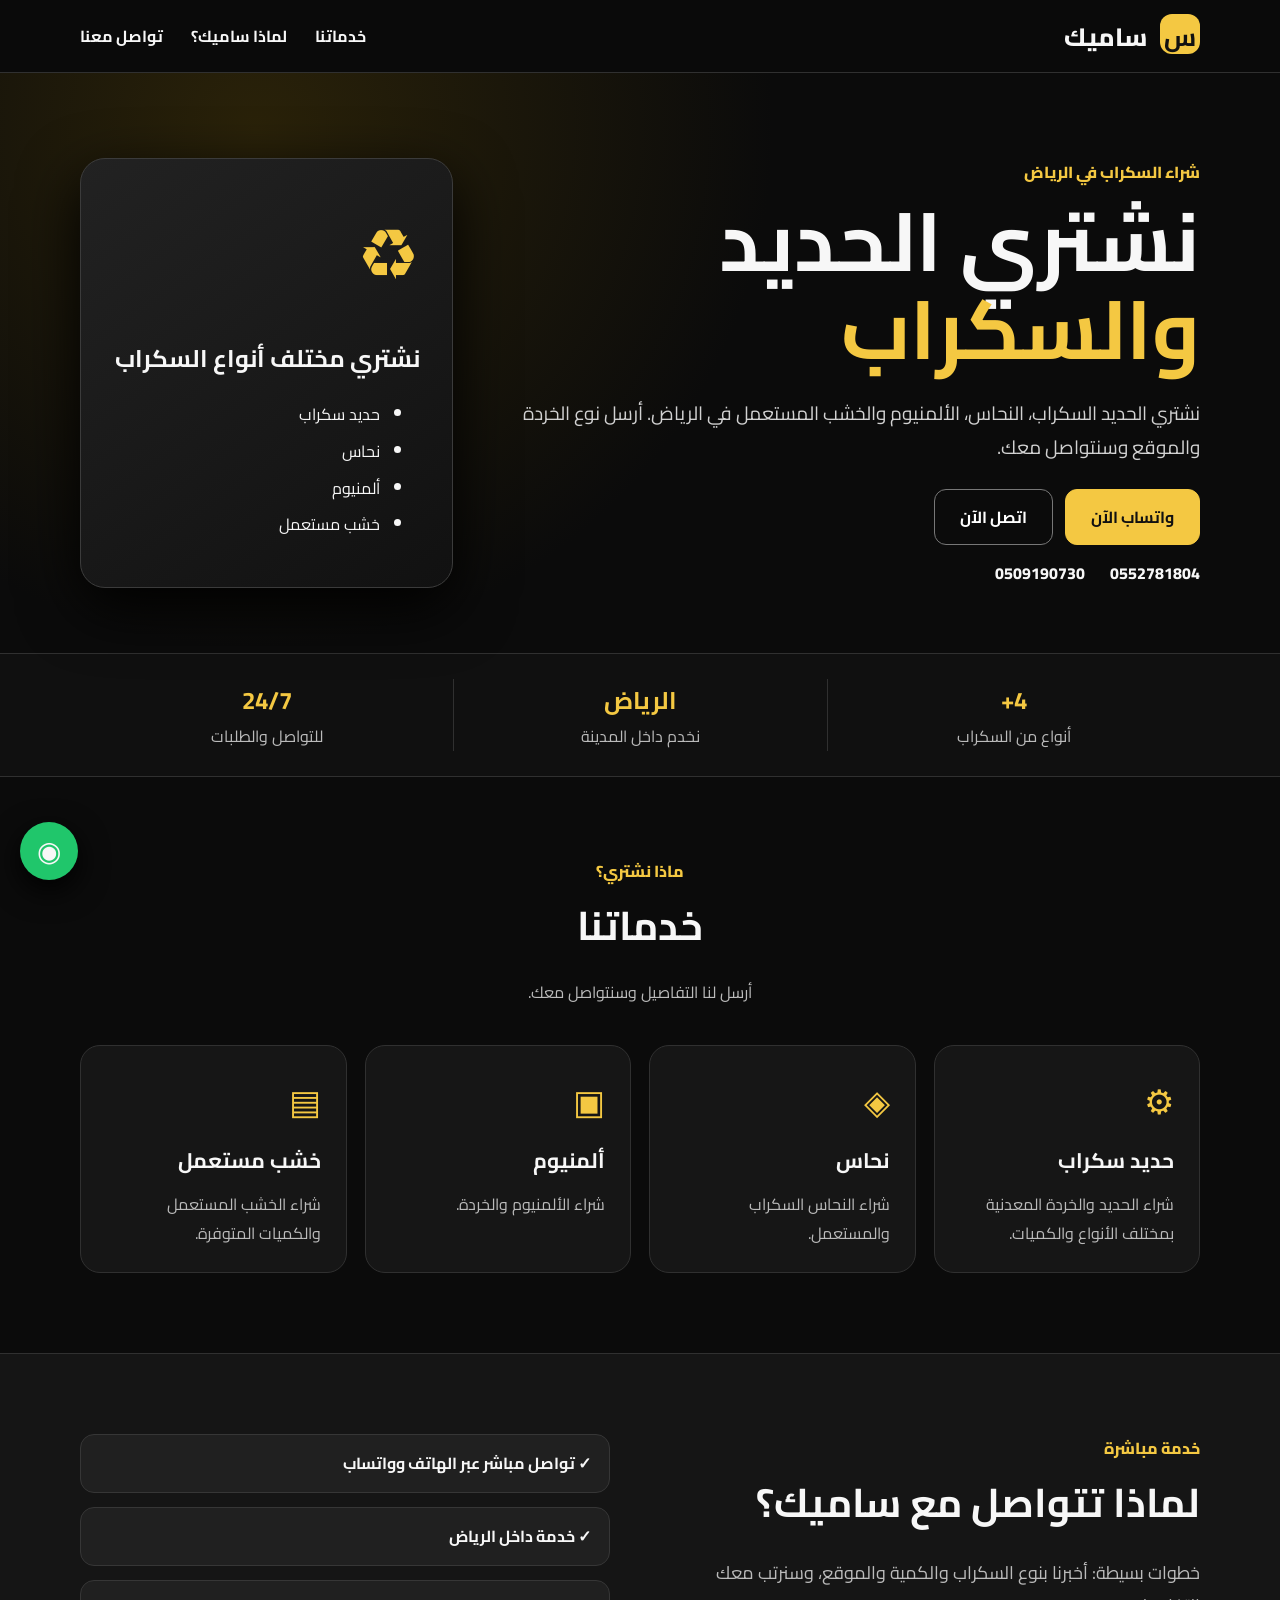
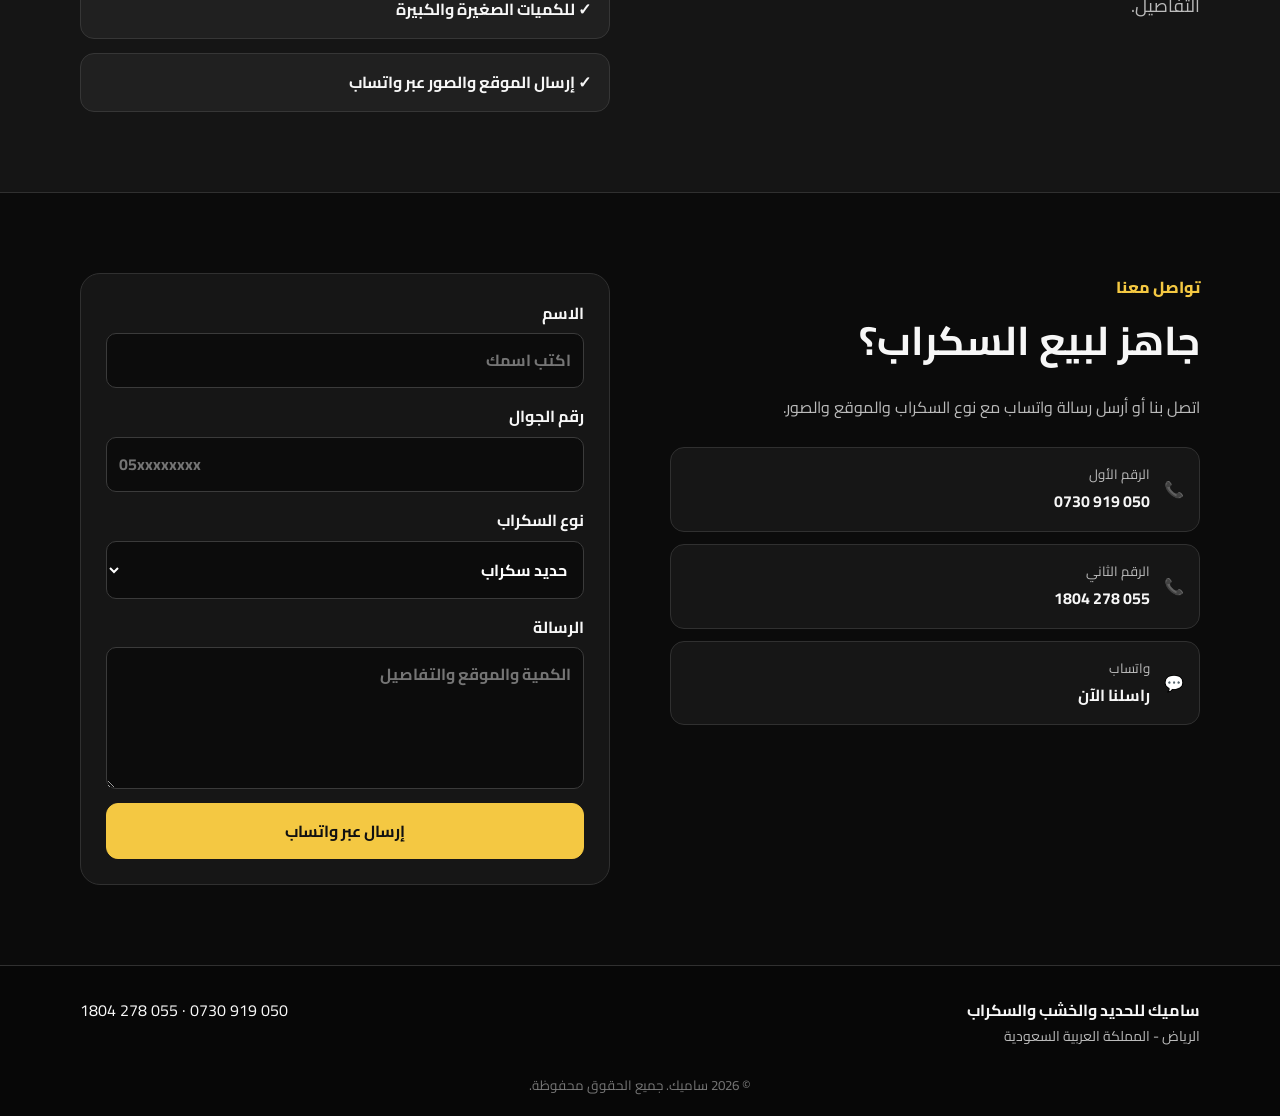
<file: index.html>
<!doctype html><html lang="ar" dir="rtl"><head>
<meta charset="utf-8"><meta name="viewport" content="width=device-width,initial-scale=1">
<meta name="description" content="ساميك - موقع ساميك الرسمي. تعرف على ساميك وخدماته ومعلوماته، وتواصل معنا بسهولة.">
<meta name="theme-color" content="#0b0b0b"><title>ساميك | شراء الحديد والسكراب في الرياض</title>
<link rel="stylesheet" href="style.css"></head><body>
<header><div class="wrap nav"><a class="logo" href="#home"><b>س</b> ساميك</a><button id="menu">☰</button><nav id="links"><a href="#services">خدماتنا</a><a href="#why">لماذا ساميك؟</a><a href="#contact">تواصل معنا</a></nav></div></header>
<main id="home">
<section class="hero"><div class="wrap hero-grid"><div><span class="tag">شراء السكراب في الرياض</span><h1>نشتري الحديد<br><em>والسكراب</em></h1><p>نشتري الحديد السكراب، النحاس، الألمنيوم والخشب المستعمل في الرياض. أرسل نوع الخردة والموقع وسنتواصل معك.</p><div class="actions"><a class="btn gold" href="https://wa.me/966509190730" target="_blank">واتساب الآن</a><a class="btn" href="tel:+966509190730">اتصل الآن</a></div><div class="phones"><a href="tel:+966552781804">0552781804</a><a href="tel:+966509190730">0509190730</a></div></div>
<div class="hero-card"><div class="big">♻</div><h2>نشتري مختلف أنواع السكراب</h2><ul><li>حديد سكراب</li><li>نحاس</li><li>ألمنيوم</li><li>خشب مستعمل</li></ul></div></div></section>
<section class="stats"><div class="wrap stats-grid"><div><b>4+</b><span>أنواع من السكراب</span></div><div><b>الرياض</b><span>نخدم داخل المدينة</span></div><div><b>24/7</b><span>للتواصل والطلبات</span></div></div></section>
<section class="section" id="services"><div class="wrap"><div class="head"><span class="tag">ماذا نشتري؟</span><h2>خدماتنا</h2><p>أرسل لنا التفاصيل وسنتواصل معك.</p></div><div class="cards">
<article><i>⚙</i><h3>حديد سكراب</h3><p>شراء الحديد والخردة المعدنية بمختلف الأنواع والكميات.</p></article>
<article><i>◈</i><h3>نحاس</h3><p>شراء النحاس السكراب والمستعمل.</p></article>
<article><i>▣</i><h3>ألمنيوم</h3><p>شراء الألمنيوم والخردة.</p></article>
<article><i>▤</i><h3>خشب مستعمل</h3><p>شراء الخشب المستعمل والكميات المتوفرة.</p></article></div></div></section>
<section class="section dark" id="why"><div class="wrap why"><div><span class="tag">خدمة مباشرة</span><h2>لماذا تتواصل مع ساميك؟</h2><p>خطوات بسيطة: أخبرنا بنوع السكراب والكمية والموقع، وسنرتب معك التفاصيل.</p></div><div class="checks"><div>✓ تواصل مباشر عبر الهاتف وواتساب</div><div>✓ خدمة داخل الرياض</div><div>✓ للكميات الصغيرة والكبيرة</div><div>✓ إرسال الموقع والصور عبر واتساب</div></div></div></section>
<section class="section" id="contact"><div class="wrap contact"><div><span class="tag">تواصل معنا</span><h2>جاهز لبيع السكراب؟</h2><p>اتصل بنا أو أرسل رسالة واتساب مع نوع السكراب والموقع والصور.</p><div class="contact-list">
<a href="tel:+966509190730">📞 <span><small>الرقم الأول</small><b>050 919 0730</b></span></a>
<a href="tel:+966552781804">📞 <span><small>الرقم الثاني</small><b>055 278 1804</b></span></a>
<a href="https://wa.me/966509190730" target="_blank">💬 <span><small>واتساب</small><b>راسلنا الآن</b></span></a></div></div>
<form id="form"><label>الاسم<input id="name" required placeholder="اكتب اسمك"></label><label>رقم الجوال<input id="phone" type="tel" required placeholder="05xxxxxxxx"></label><label>نوع السكراب<select id="material"><option>حديد سكراب</option><option>نحاس</option><option>ألمنيوم</option><option>خشب مستعمل</option><option>أخرى</option></select></label><label>الرسالة<textarea id="message" rows="4" placeholder="الكمية والموقع والتفاصيل"></textarea></label><button class="btn gold" type="submit">إرسال عبر واتساب</button></form></div></section>
</main><footer><div class="wrap foot"><div><b>ساميك للحديد والخشب والسكراب</b><span>الرياض - المملكة العربية السعودية</span></div><div><a href="tel:+966509190730">050 919 0730</a> · <a href="tel:+966552781804">055 278 1804</a></div></div><small>© <span id="year"></span> ساميك. جميع الحقوق محفوظة.</small></footer>
<a class="wa" href="https://wa.me/966509190730" target="_blank" aria-label="واتساب">◉</a><script src="script.js"></script></body></html>
</file>
<file: style.css>
@import url("https://fonts.googleapis.com/css2?family=Cairo:wght@400;600;700;800&display=swap");
:root{--bg:#0b0b0b;--card:#161616;--line:#303030;--text:#f7f7f7;--muted:#bbb;--gold:#f4c842;--green:#20c66b}*{box-sizing:border-box}html{scroll-behavior:smooth}body{margin:0;background:var(--bg);color:var(--text);font-family:Cairo,Arial,sans-serif;line-height:1.8}a{color:inherit;text-decoration:none}.wrap{width:min(1120px,92%);margin:auto}header{position:sticky;top:0;z-index:5;background:#0b0b0bee;backdrop-filter:blur(10px);border-bottom:1px solid var(--line)}.nav{height:72px;display:flex;align-items:center;justify-content:space-between}.logo{font-size:25px;font-weight:800}.logo b{display:inline-grid;place-items:center;width:40px;height:40px;background:var(--gold);color:#111;border-radius:12px;margin-left:8px}nav{display:flex;gap:28px;font-weight:700}nav a:hover{color:var(--gold)}#menu{display:none;background:none;color:white;border:0;font-size:28px}.hero{padding:85px 0 65px;background:radial-gradient(circle at 20% 10%,#2a2209,#0b0b0b 45%)}.hero-grid{display:grid;grid-template-columns:1.3fr .7fr;gap:55px;align-items:center}.tag{color:var(--gold);font-weight:800}.hero h1{font-size:clamp(48px,7vw,82px);line-height:1.08;margin:10px 0 22px}.hero h1 em{color:var(--gold);font-style:normal}.hero p{font-size:19px;color:#d2d2d2}.actions{display:flex;gap:12px;flex-wrap:wrap;margin:25px 0 14px}.btn{display:inline-flex;justify-content:center;align-items:center;border:1px solid #777;border-radius:12px;padding:12px 25px;background:transparent;color:white;font:700 16px Cairo;cursor:pointer}.btn.gold{background:var(--gold);color:#111;border-color:var(--gold)}.phones{display:flex;gap:25px;flex-wrap:wrap;font-weight:800}.phones a:hover{color:var(--gold)}.hero-card{background:linear-gradient(145deg,#222,#111);border:1px solid #3b3b3b;border-radius:25px;padding:32px;box-shadow:0 20px 60px #000}.big{font-size:70px;color:var(--gold)}.hero-card h2{font-size:24px}.hero-card li{margin:8px 0}.stats{border-top:1px solid var(--line);border-bottom:1px solid var(--line);background:#101010}.stats-grid{display:grid;grid-template-columns:repeat(3,1fr);text-align:center;padding:25px 0}.stats-grid div{border-left:1px solid var(--line)}.stats-grid div:last-child{border:0}.stats b,.stats span{display:block}.stats b{color:var(--gold);font-size:24px}.stats span{color:var(--muted)}.section{padding:80px 0}.head{text-align:center;margin-bottom:38px}.section h2{font-size:40px;margin:4px 0 8px}.head p,.why p,.contact>div>p{color:var(--muted)}.cards{display:grid;grid-template-columns:repeat(4,1fr);gap:18px}.cards article{background:var(--card);border:1px solid var(--line);border-radius:20px;padding:25px}.cards article:hover{border-color:#6c591f;transform:translateY(-4px);transition:.2s}.cards i{font-size:34px;color:var(--gold);font-style:normal}.cards h3{font-size:21px;margin:10px 0}.cards p{color:var(--muted);margin:0}.dark{background:#151515;border-block:1px solid var(--line)}.why,.contact{display:grid;grid-template-columns:1fr 1fr;gap:60px;align-items:start}.why p{font-size:18px}.checks{display:grid;gap:14px}.checks div{background:#202020;border:1px solid #363636;border-radius:14px;padding:14px 18px;font-weight:700}.contact-list{display:grid;gap:12px;margin-top:25px}.contact-list a{display:flex;gap:14px;align-items:center;background:var(--card);border:1px solid var(--line);padding:15px;border-radius:14px}.contact-list small,.contact-list b{display:block}.contact-list small{color:var(--muted)}.contact-form{}.contact form{background:var(--card);border:1px solid var(--line);padding:25px;border-radius:20px;display:grid;gap:14px}.contact label{font-weight:700}.contact input,.contact select,.contact textarea{width:100%;display:block;margin-top:6px;background:#0c0c0c;color:#fff;border:1px solid #3b3b3b;border-radius:10px;padding:12px;font:inherit;outline:0}.contact input:focus,.contact select:focus,.contact textarea:focus{border-color:var(--gold)}footer{border-top:1px solid var(--line);padding:30px 0 18px;background:#070707}.foot{display:flex;justify-content:space-between;gap:20px}.foot span{display:block;color:var(--muted);font-size:14px}footer>small{display:block;text-align:center;color:#777;margin-top:25px}.wa{position:fixed;left:20px;bottom:20px;background:var(--green);width:58px;height:58px;border-radius:50%;display:grid;place-items:center;font-size:28px;z-index:10;box-shadow:0 10px 30px #000}
@media(max-width:800px){#menu{display:block}nav{display:none;position:absolute;top:72px;right:0;left:0;background:#111;padding:15px 5%;flex-direction:column;gap:8px;border-bottom:1px solid var(--line)}nav.open{display:flex}.hero{padding:55px 0}.hero-grid,.why,.contact{grid-template-columns:1fr}.hero-card{order:-1}.cards{grid-template-columns:1fr 1fr}.stats-grid{grid-template-columns:1fr}.stats-grid div{border:0;border-bottom:1px solid var(--line);padding:10px}.stats-grid div:last-child{border:0}.foot{flex-direction:column}.section{padding:60px 0}}@media(max-width:480px){.cards{grid-template-columns:1fr}.hero h1{font-size:46px}.btn{width:100%}.phones{justify-content:center}}
</file>
